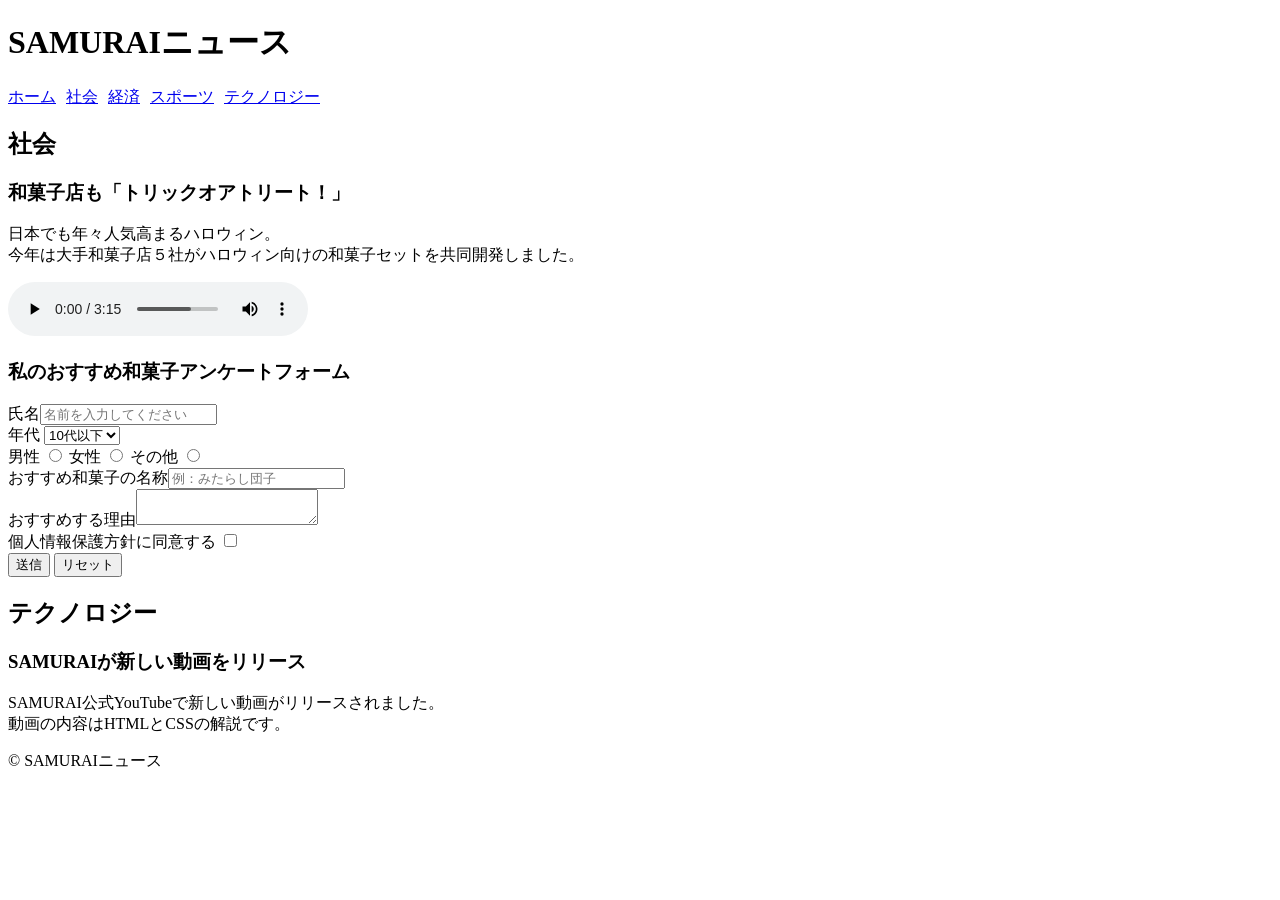
<file: kadai_008/kadai_008.html>
<!DOCTYPE html>
<html>
<head>
  <title>8章課題</title>
  <meta name="description" content="このページは8章の課題です。">
  <meta charset="UTF-8">
  <style>
    ul{
      list-style: none;
      padding-left: 0;
      display: flex;
      gap: 10px;
    }
  </style>
</head>
<body>
  <header>
  <h1>SAMURAIニュース</h1>
  <nav>
    <ul>
      <li><a href="https://www.sejuku.net/">ホーム</a></li>
      <li><a href="https://www.sejuku.net/">社会</a></li>
      <li><a href="https://www.sejuku.net/">経済</a></li>
      <li><a href="https://www.sejuku.net/">スポーツ</a></li>
      <li><a href="https://www.sejuku.net/">テクノロジー</a></li>
    </ul>
  </nav>
  </header>
  <main>
  <article>
    <h2>社会</h2>
  <section>
  <h3>和菓子店も「トリックオアトリート！」</h3>
  <p>日本でも年々人気高まるハロウィン。<br>今年は大手和菓子店５社がハロウィン向けの和菓子セットを共同開発しました。</p>
  <audio src="ichi.mp3" controls></audio>
  </section>
  <section>
  <h3>私のおすすめ和菓子アンケートフォーム</h3>
  <form action="#">
  <label>氏名</label><input type="text" name="name" placeholder="名前を入力してください"><br>
  <label>年代</label>
  <select name="age">
    <option value="10代">10代以下</option>
    <option value="20代">20代</option>
    <option value="30代">30代</option>
    <option value="40代">40代以上</option>
  </select>
  <br>
  <label for="male">男性</label>
  <input type="radio" id="male" name="gender" value="male">
  <label for="female">女性</label>
  <input type="radio" id="female" name="gender" value="female">
  <label for="other">その他</label>
  <input type="radio" id="other" name="gender" value="other">
  <br>
  <label>おすすめ和菓子の名称</label><input type="text" name="wagashi" placeholder="例：みたらし団子"><br>
  <label>おすすめする理由</label><textarea name="reason"></textarea><br>
  <label>個人情報保護方針に同意する</label>
  <input type="checkbox" name="privacy" value="agree"><br>
  <input type="submit" value="送信">
  <input type="reset" value="リセット">
  </form>
  </section>
  </article>
  <article>
    <h2>テクノロジー</h2>
    <section>
  <h3>SAMURAIが新しい動画をリリース</h3>
  <p>SAMURAI公式YouTubeで新しい動画がリリースされました。<br>動画の内容はHTMLとCSSの解説です。</p>
  </section>
  </article>
  </main>
  <footer>
  <p>&copy; SAMURAIニュース</p>
  </footer>
</body>
</html>
</file>
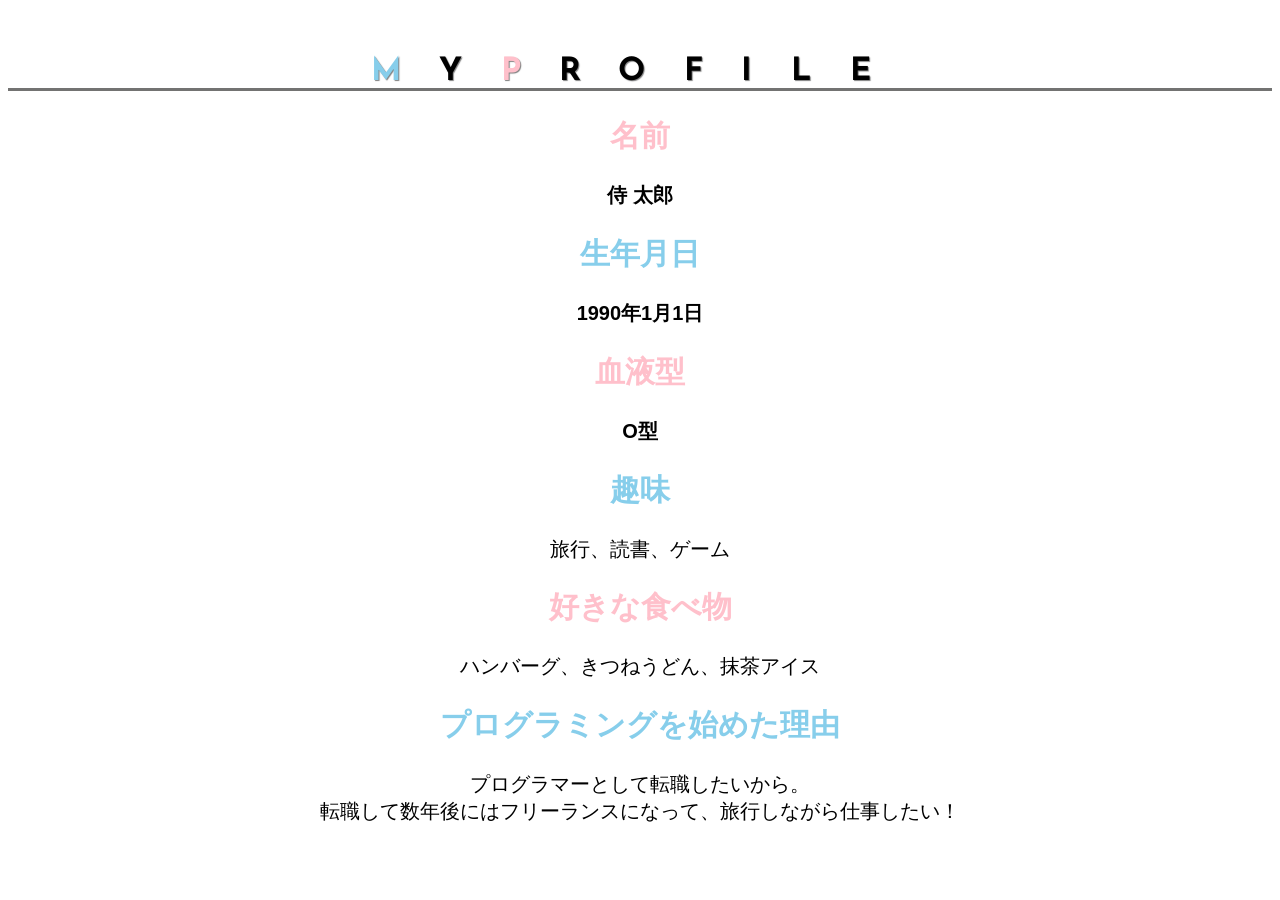
<file: kadai_015/kadai_015.html>
<!DOCTYPE html>
<html lang="ja">
<head>
  <meta charset="UTF-8">
  <meta name="viewport" content="width=device-width, initial-scale=1.0">
  <title>15章課題</title>
  <meta name="description" content="このページは15章の課題です。">
  <link rel="stylesheet" href="style.css">
  <link rel="preconnect" href="https://fonts.googleapis.com">
　<link rel="preconnect" href="https://fonts.gstatic.com" crossorigin>
　<link href="https://fonts.googleapis.com/css2?family=Josefin+Sans:ital,wght@0,100..700;1,100..700&display=swap" rel="stylesheet">
</head>
<body>
  <h1 id="border"><span class="blue">M</span>Y<span class="pink">P</span>ROFILE</h1>
  <div id="basic">
  <h2 class="pink">名前</h2>
  <p>侍 太郎</p>
  <h2 class="blue">生年月日</h2>
  <p>1990年1月1日</p>
  <h2 class="pink">血液型</h2>
  <p>O型</p>
  </div>
  <h2 class="blue">趣味</h2>
  <p>旅行、読書、ゲーム</p>
  <h2 class="pink">好きな食べ物</h2>
  <p>ハンバーグ、きつねうどん、抹茶アイス</p>
  <h2 class="blue">プログラミングを始めた理由</h2>
  <p>プログラマーとして転職したいから。<br>転職して数年後にはフリーランスになって、旅行しながら仕事したい！</p>
</body>
</html>
</file>
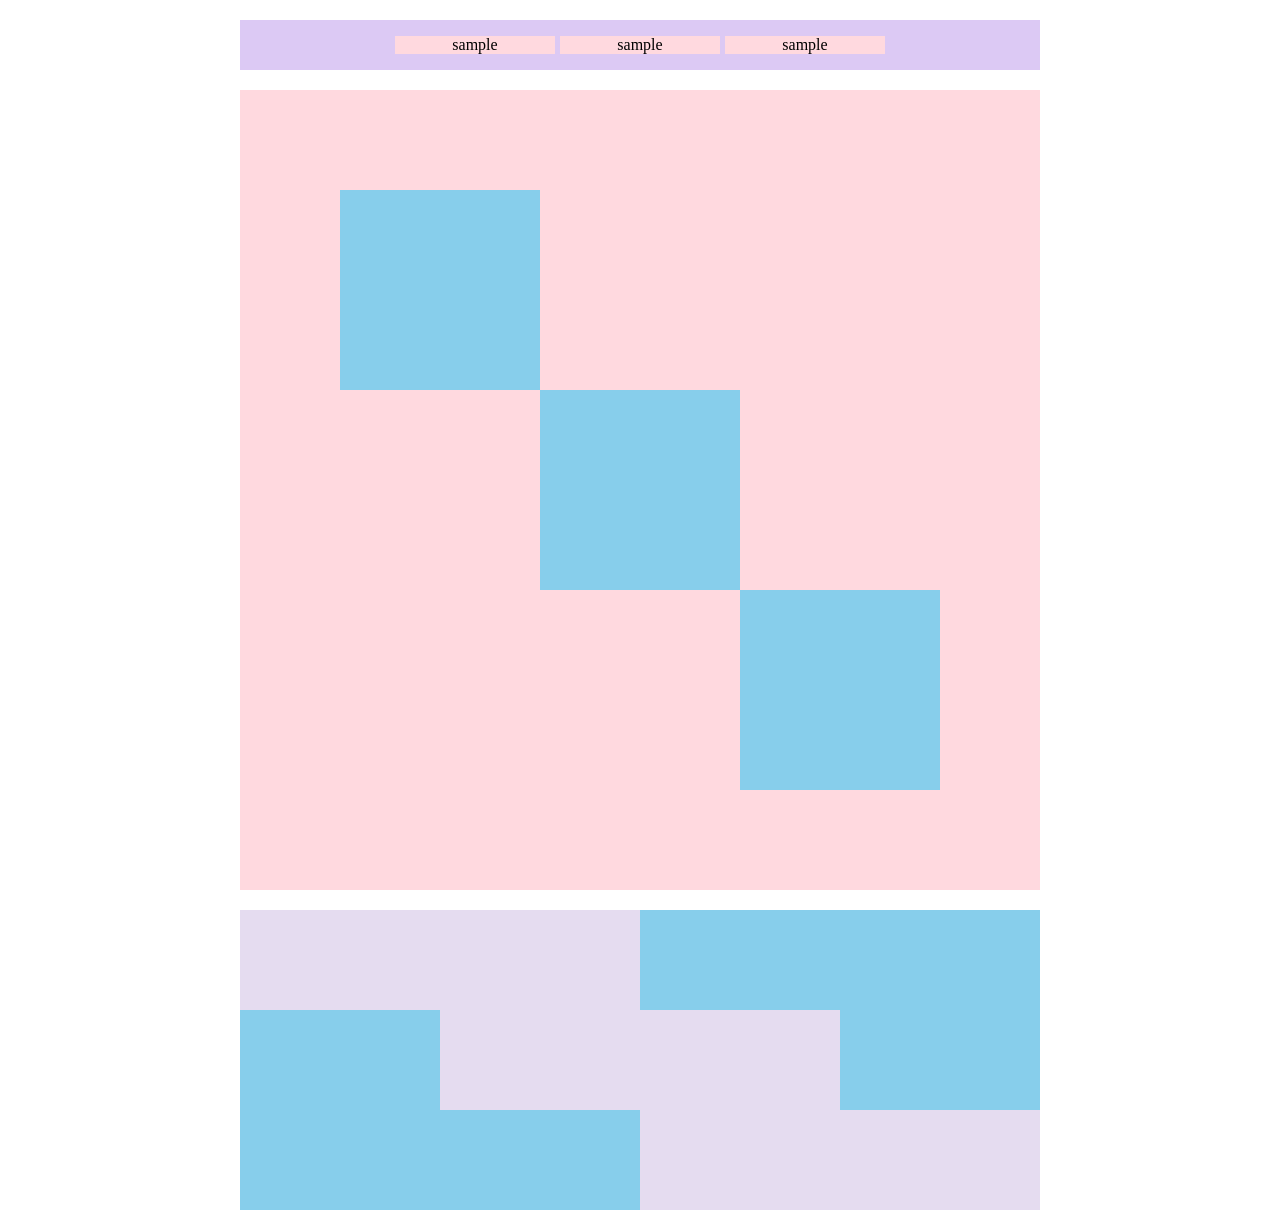
<file: kadai_018/kadai_018.html>
<!DOCTYPE html>
<html lang="ja">
<head>
  <meta charset="UTF-8">
  <meta name="viewport" content="width=device-width, initial-scale=1.0">
  <title>18章課題</title>
  <meta name="description" content="このページは18章の課題です。">
  <link rel="stylesheet" href="style.css">
</head>
<body>
  <div id="top">
    <p class="top-child">sample</p>
    <p class="top-child">sample</p>
    <p class="top-child">sample</p>
  </div>
  <div id="middle">
    <div id="middle-child01"></div>
    <div id="middle-child02"></div>
    <div id="middle-child03"></div>
  </div>
  <div id="bottom">
    <div id="bottom-child01"></div>
    <div id="bottom-child02"></div>
    <div id="bottom-child03"></div>
  </div>
</body>
</html>
</file>
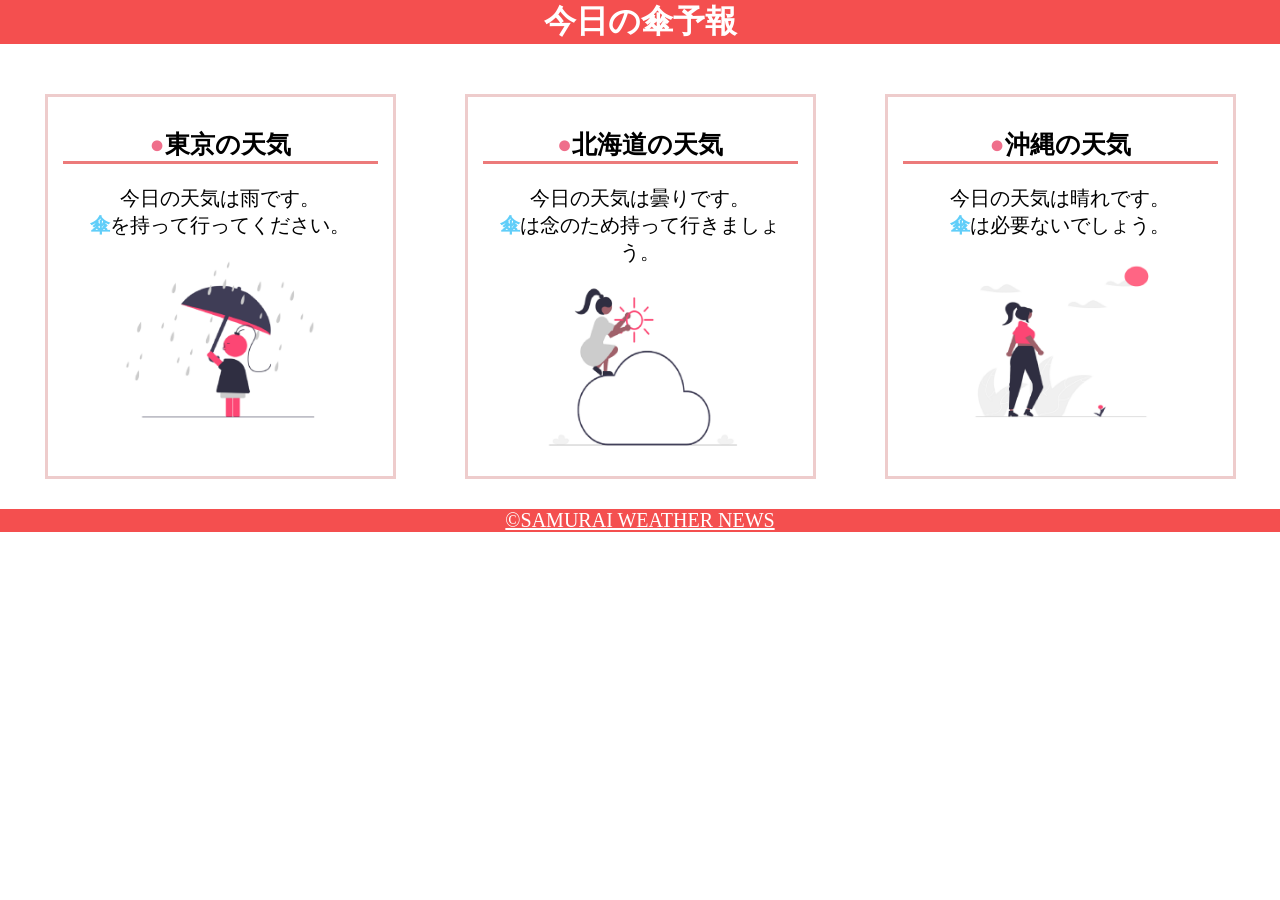
<file: kadai_022/kadai_022.html>
<!DOCTYPE html>
<html lang="ja">
<meta>
  <meta charset="UTF-8">
  <meta name="viewport" content="width=device-width, initial-scale=1.0">
  <link rel="stylesheet" href="style.css">
  <meta name="description" content="このページは22章の課題です。">
  <title>22章課題</title>
</head>
<body>
  <header>
    <h1>今日の傘予報</h1>
  </header>
  <main>
    <div id="parent">
      <div class="contents">
        <h2>東京の天気</h2>
        <p>今日の天気は雨です。</p>
        <p>傘を持って行ってください。</p>
        <img src="images/rainy.png" alt="雨">
      </div>
      <div class="contents">
        <h2>北海道の天気</h2>
        <p>今日の天気は曇りです。</p>
        <p>傘は念のため持って行きましょう。</p>
        <img src="images/cloudy.png" alt="曇り">
      </div>
      <div class="contents">
        <h2>沖縄の天気</h2>
        <p>今日の天気は晴れです。</p>
        <p>傘は必要ないでしょう。</p>
        <img src="images/sunny.png" alt="晴れ">
      </div>
    </div>
  </main>
  <footer>
    <a href="https://www.sejuku.net/corp/">&copy;SAMURAI WEATHER NEWS</a>
  </footer>
</body>
</html>
</file>
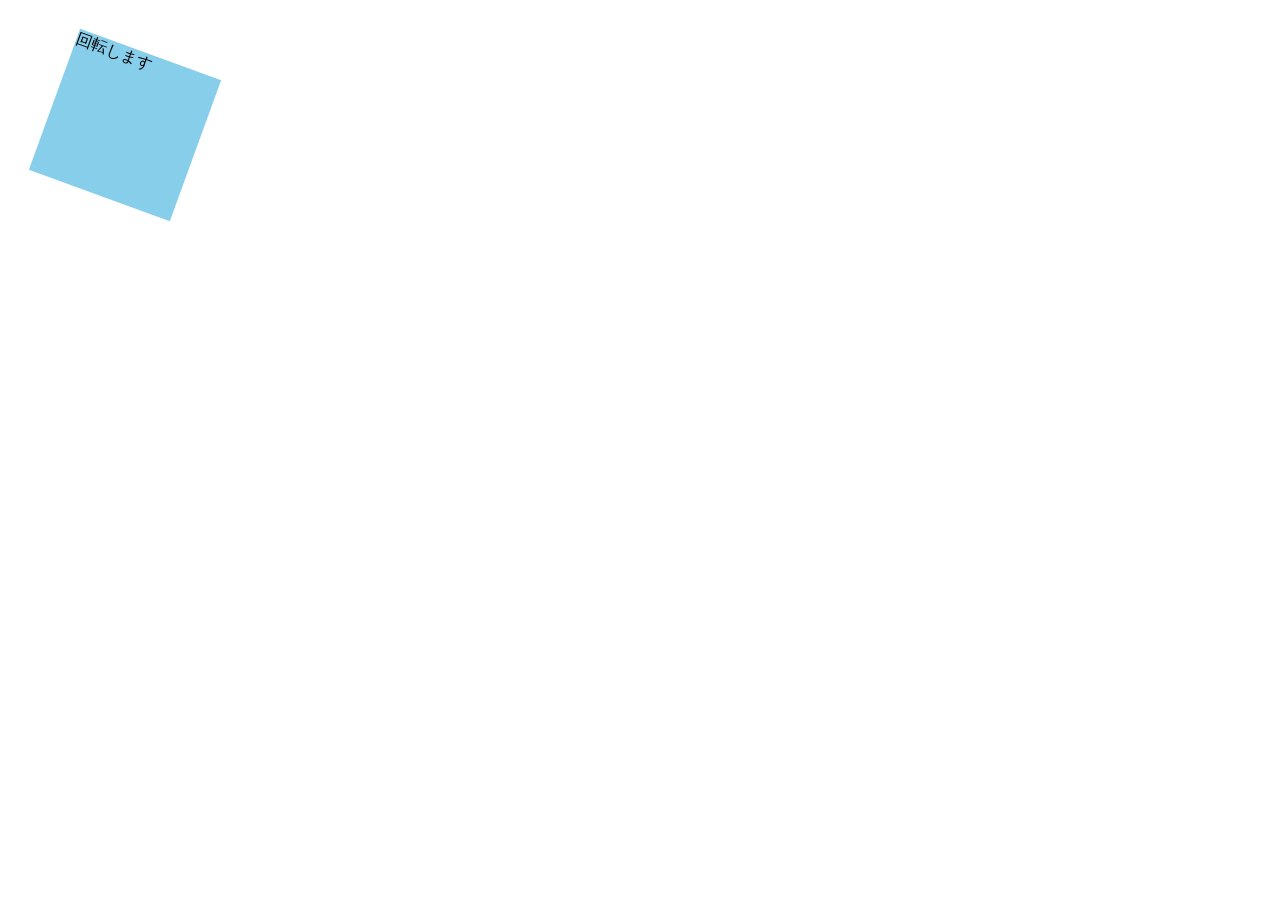
<file: kadai_mdn_css/mdn.html>
<!DOCTYPE html>
<html>

<head>
    <style>
        div {
            position: absolute;
            left: 50px;
            top: 50px;
            width: 150px;
            height: 150px;
            background-color: skyblue;
            transform: rotate(20deg);
        }
    </style>
</head>

<body>
    <div>
        回転します
    </div>

</body>

</html>
</file>
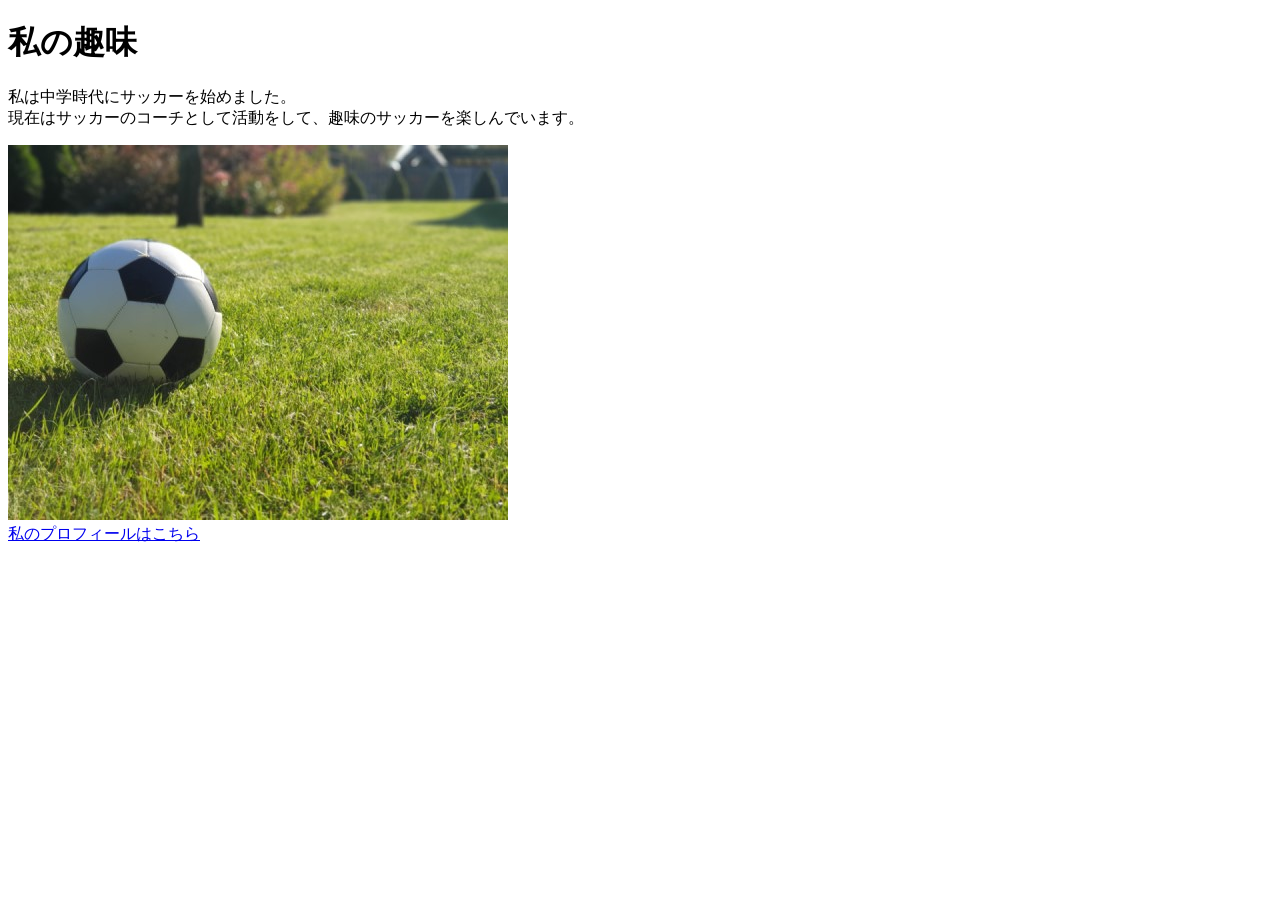
<file: kadai_005/html/kadai_005.html>
<!DOCTYPE html>
<html>
<head>
  <title>5章課題</title>
  <meta name="description" content="このページは5章の課題です。">
  <meta charset="UTF-8">
</head>
<body>
  <h1>私の趣味</h1>
  <p>私は中学時代にサッカーを始めました。<br>
    現在はサッカーのコーチとして活動をして、趣味のサッカーを楽しんでいます。
  </p>
  <img src="../images/sample.jpg" alt="サッカーボールの画像">
  <br>
  <a href="https://x.com/samuraijuku">私のプロフィールはこちら</a>
</body>
</html>
</file>
<file: kadai_015/style.css>
body{
  font-family: "Arial", "Meiryo", sans-serif;
  text-align: center;
  font-size: 20px;
}
#border{
  font-family: "Josefin Sans", sans-serif;
  font-optical-sizing: auto;
  font-weight: 700;
  font-style: normal;
  font-size: 2rem;
  border-bottom: 3px solid rgb(115, 115, 114);
  letter-spacing: 1.2em;
  text-shadow: 1px 1px 1px rgba(0, 0, 0, 0.5);
}
.blue{
  color: skyblue;
}
.pink{
  color: rgb(255, 192, 203);
}
#basic p{
  font-weight: bold;
}
</file>
<file: kadai_018/style.css>
#top{
    background-color: #dcc9f4;
    margin: 20px auto;
    width: 800px;
    display: flex;
    justify-content: center;
    gap: 5px;
}
.top-child{
    display: inline-block;
    width: 20%;
    background-color: #ffd9df;
    text-align: center;
}
#middle{
    background-color: #ffd9df;
    margin: 20px auto;
    height: 800px;
    width: 800px;
    position: relative;
}
#middle-child01{
    background-color: #87ceeb;
    width: 200px;
    height: 200px;
    position: absolute;
    top: 100px;
    left: 100px;
}
#middle-child02{
    background-color: #87ceeb;
    width: 200px;
    height: 200px;
    position: absolute;
    top: 300px;
    left: 300px;
}
#middle-child03{
    background-color: #87ceeb;
    width: 200px;
    height: 200px;
    position: absolute;
    top: 500px;
    left: 500px;
}
#bottom{
    background-color: #87ceeb;
    margin: 0 auto;
    width: 800px;
    height: 300px;
}
#bottom-child01{
    background-color: #e5dcf0;
    width: 400px;
    height: 100px;
}
#bottom-child02{
    background-color: #e5dcf0;
    width: 400px;
    height: 100px;
    position: relative;
    left: 200px;
}
#bottom-child03{
    background-color: #e5dcf0;
    width: 400px;
    height: 100px;
    position: relative;
    left: 400px;
}
</file>
<file: kadai_022/style.css>
h1,p,body{
  margin: 0;
}
p,a{
  font-size: 20px;
}
header{
  margin-bottom: 20px;
  background-color: rgb(244, 79, 79);
  text-align: center;
}
h1{
  color: rgb(255, 255, 255);
}
main{
  padding: 10px;
}
#parent{
  display: flex;
  flex-direction: row;
  justify-content: space-around;
}
.contents{
  border: 3px solid rgb(238, 204, 204);
  flex-basis: 25%;
  padding: 10px 15px;
  margin: 20px 0;
  text-align: center;
}
h2{
  font-size: 25px;
  border-bottom: 3px solid rgb(236, 122, 122);
}
h2::before{
  content: "●";
  color: rgb(239,111,139);
}
.contents p:nth-of-type(2)::first-letter{
  color: rgb(97, 206, 249);
  font-weight: bold;
}
img{
  width: 70%;
  margin: 10px 0;
}
footer{
  background-color: rgb(244, 79, 79);
  text-align: center;
}
footer a{
  color: rgb(255, 255, 255);
}
footer a:visited{
  color: rgb(193, 234, 251);
}
footer a:hover{
  color: rgb(245, 178, 168);
}
@media screen and (max-width: 768px){
  h2{
    font-size: 30px;
  }
  p{
    font-size: 25px;
  }
  #parent{
    flex-direction: column;
  }
  
}
</file>
